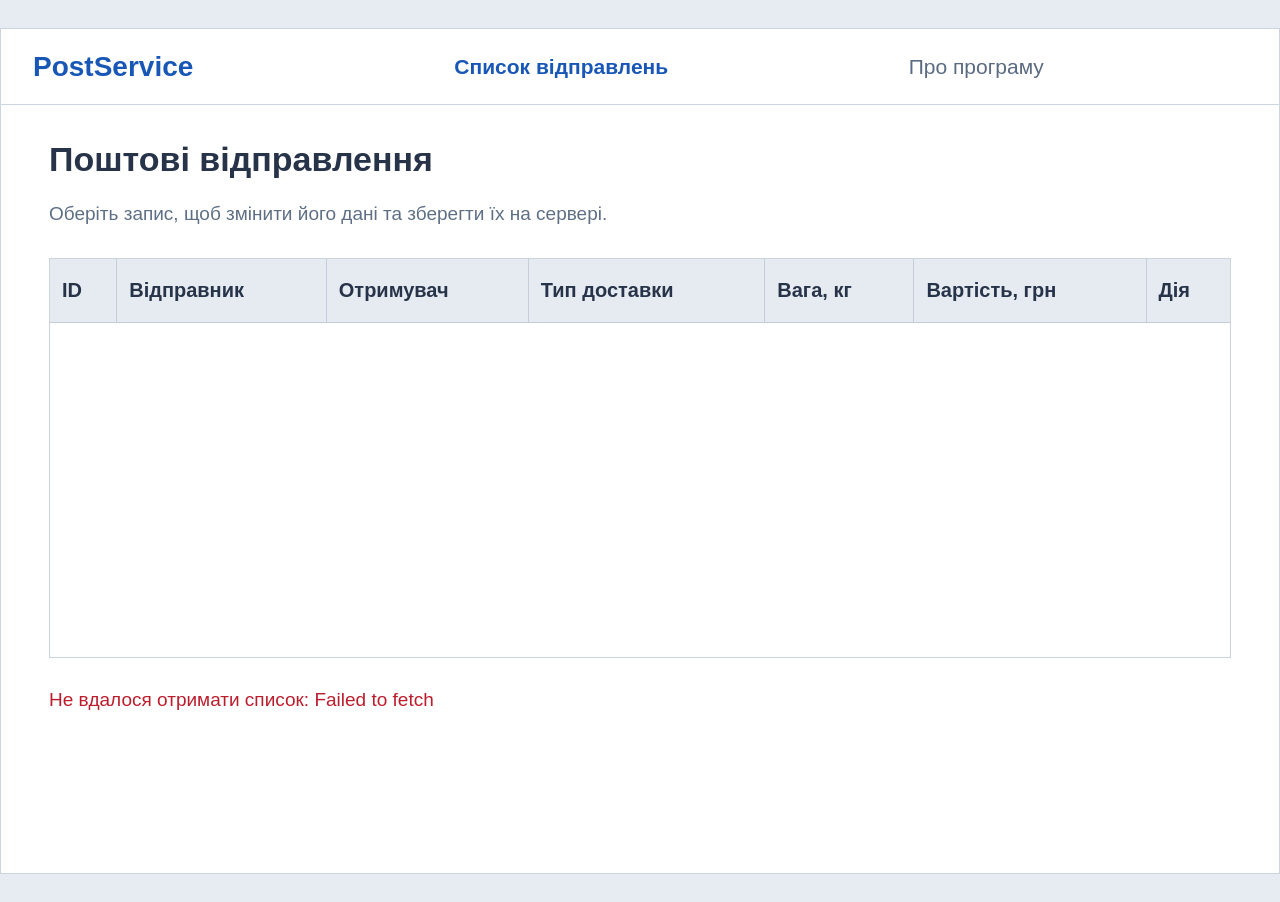
<file: Практична 26-27 веб/index.html>
<!doctype html>
<html lang="uk">
<head>
  <meta charset="utf-8">
  <meta name="viewport" content="width=device-width, initial-scale=1">
  <title>Список відправлень — PostService</title>
  <link rel="stylesheet" href="styles.css">
  <link rel="stylesheet" href="edit.css">
  <script src="list.js" defer></script>
</head>
<body>
  <div class="app-shell">
    <header class="site-header">
      <a class="brand" href="index.html">PostService</a>
      <button class="menu-toggle" id="menu-toggle" type="button" aria-label="Відкрити меню" aria-expanded="false">☰</button>
      <nav class="nav" id="nav" aria-label="Основна навігація">
        <a class="active" aria-current="page" href="index.html">Список відправлень</a>
        <a href="http://localhost:5211/#/about">Про програму</a>
      </nav>
    </header>
    <main class="list-page practical-list">
      <h1>Поштові відправлення</h1>
      <p class="muted introduction">Оберіть запис, щоб змінити його дані та зберегти їх на сервері.</p>
      <div class="table-wrap">
        <table>
          <thead><tr><th>ID</th><th>Відправник</th><th>Отримувач</th><th>Тип доставки</th><th>Вага, кг</th><th>Вартість, грн</th><th>Дія</th></tr></thead>
          <tbody id="postings"></tbody>
        </table>
      </div>
      <div id="cards" class="cards"></div>
      <p class="status" id="status" role="status">Завантаження відправлень…</p>
    </main>
  </div>
</body>
</html>
</file>
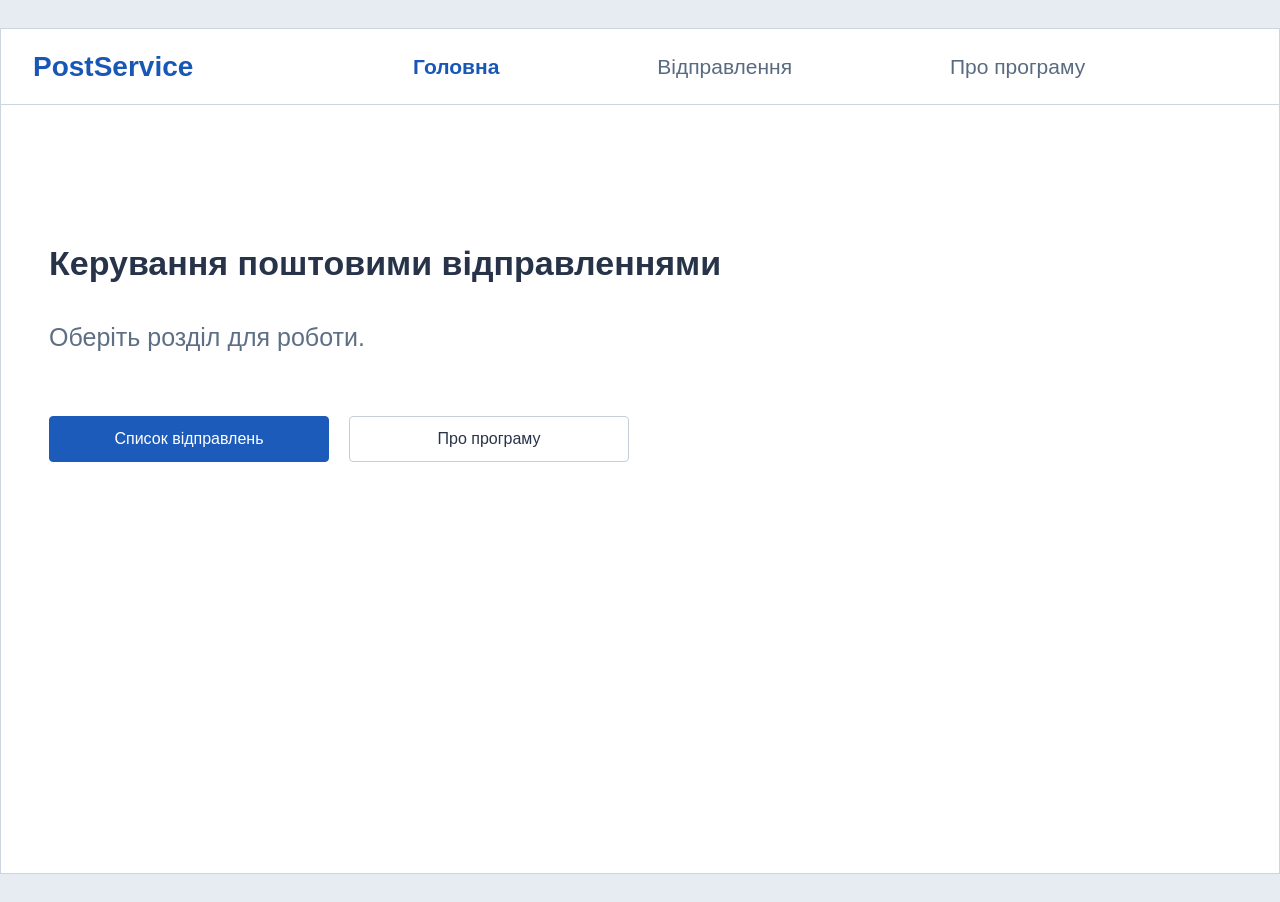
<file: Практична 28 веб/html/index.html>
<!doctype html>
<html lang="uk">
<head>
  <meta charset="utf-8">
  <meta name="viewport" content="width=device-width, initial-scale=1">
  <title>PostService — облік поштових відправлень</title>
  <link rel="stylesheet" href="styles.css">
  <script src="app.js" defer></script>
</head>
<body>
  <div class="app-shell">
    <header class="site-header">
      <a class="brand" href="#/">PostService</a>
      <button class="menu-toggle" id="menu-toggle" type="button" aria-label="Відкрити меню" aria-expanded="false">☰</button>
      <nav class="nav" id="nav" aria-label="Основна навігація">
        <a href="#/" data-route="home">Головна</a>
        <a href="#/postings" data-route="postings">Відправлення</a>
        <a href="#/about" data-route="about">Про програму</a>
      </nav>
    </header>
    <main id="app" tabindex="-1"></main>
  </div>
  <div id="toast" class="toast" role="status" aria-live="polite"></div>
  <dialog id="delete-dialog" aria-labelledby="delete-title">
    <form method="dialog" class="dialog-content">
      <h2 id="delete-title">Підтвердження видалення</h2>
      <p id="delete-message"></p>
      <p class="muted">Відновити запис після видалення неможливо.</p>
      <div class="dialog-actions">
        <button class="button" value="cancel">Скасувати</button>
        <button class="button danger" id="confirm-delete" value="delete">Видалити</button>
      </div>
    </form>
  </dialog>
</body>
</html>
</file>
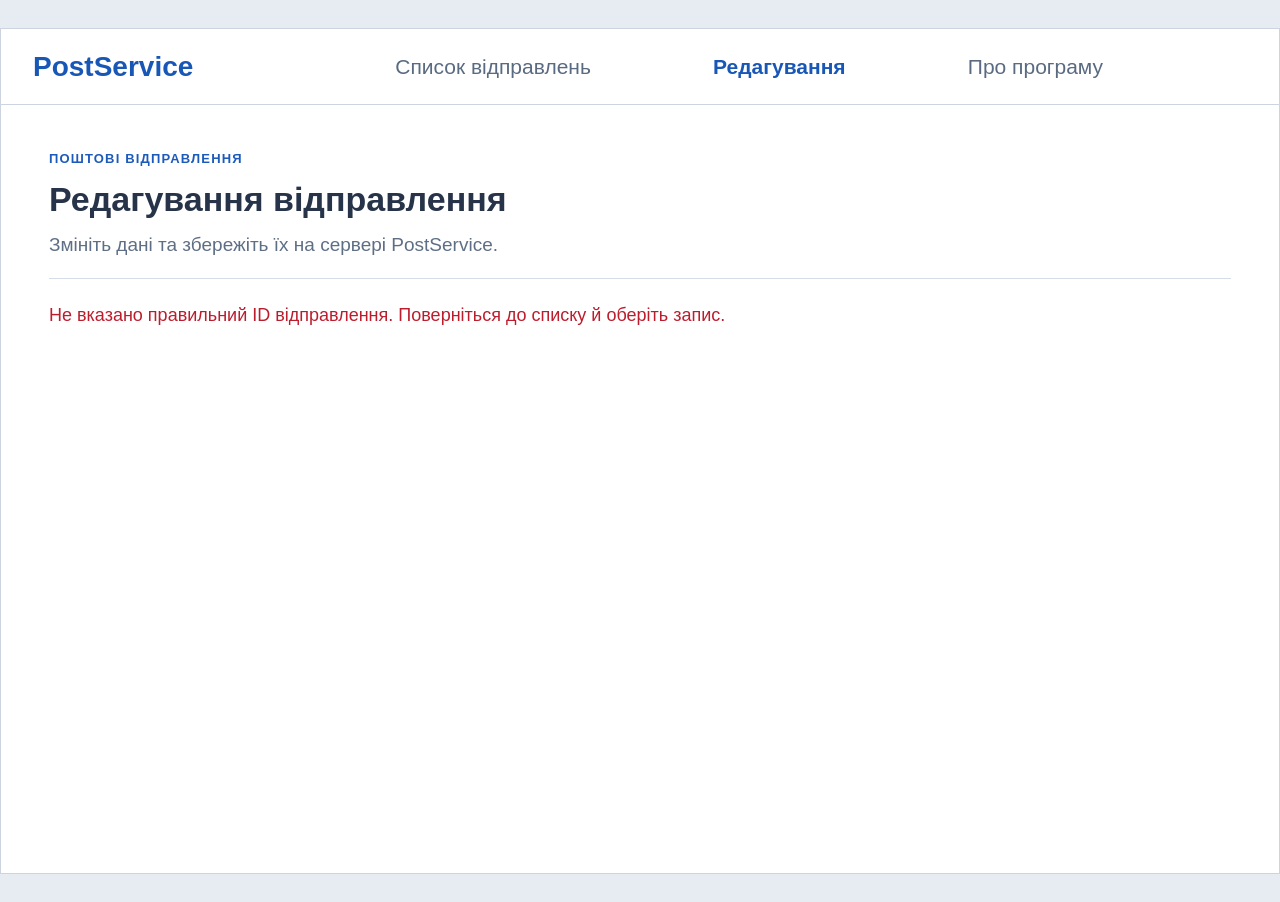
<file: Практична 26-27 веб/edit.html>
<!doctype html>
<html lang="uk">
<head>
  <meta charset="utf-8">
  <meta name="viewport" content="width=device-width, initial-scale=1">
  <title>Редагування відправлення — PostService</title>
  <link rel="stylesheet" href="styles.css">
  <link rel="stylesheet" href="edit.css">
  <script src="edit.js" defer></script>
</head>
<body>
  <div class="app-shell">
    <header class="site-header">
      <a class="brand" href="index.html">PostService</a>
      <button class="menu-toggle" id="menu-toggle" type="button" aria-label="Відкрити меню" aria-expanded="false">☰</button>
      <nav class="nav" id="nav" aria-label="Основна навігація">
        <a href="index.html">Список відправлень</a>
        <a class="active" aria-current="page" href="edit.html">Редагування</a>
        <a href="http://localhost:5211/#/about">Про програму</a>
      </nav>
    </header>
    <main class="edit-page">
      <div class="page-heading">
        <div>
          <p class="eyebrow">ПОШТОВІ ВІДПРАВЛЕННЯ <span id="posting-id"></span></p>
          <h1>Редагування відправлення</h1>
          <p class="muted">Змініть дані та збережіть їх на сервері PostService.</p>
        </div>
      </div>
      <div id="page-status" class="page-status" role="status" aria-live="polite">Завантаження відправлення…</div>
      <form id="edit-form" class="posting-form" novalidate hidden>
        <p class="form-note">Поля зі знаком * обов’язкові.</p>
        <p class="form-error" id="form-error" role="alert" aria-live="assertive"></p>

        <div class="field"><label for="from">Відправник *</label><input id="from" name="from" type="text" autocomplete="name" aria-describedby="error-from"><span class="field-error" id="error-from"></span></div>
        <div class="field"><label for="to">Отримувач *</label><input id="to" name="to" type="text" aria-describedby="error-to"><span class="field-error" id="error-to"></span></div>
        <div class="field"><label for="content">Вміст *</label><input id="content" name="content" type="text" aria-describedby="error-content"><span class="field-error" id="error-content"></span></div>
        <div class="field"><label for="deliveryType">Тип доставки *</label><select id="deliveryType" name="deliveryType" aria-describedby="error-deliveryType"><option value="">Оберіть тип доставки</option><option value="1">Відділення</option><option value="2">Кур’єр</option><option value="3">Експрес-кур’єр</option></select><span class="field-error" id="error-deliveryType"></span></div>
        <div class="field"><label for="weight">Вага, кг *</label><input id="weight" name="weight" type="text" inputmode="decimal" aria-describedby="error-weight"><span class="field-error" id="error-weight"></span></div>
        <div class="field"><label for="width">Ширина, см *</label><input id="width" name="width" type="text" inputmode="numeric" aria-describedby="error-width"><span class="field-error" id="error-width"></span></div>
        <div class="field"><label for="height">Висота, см *</label><input id="height" name="height" type="text" inputmode="numeric" aria-describedby="error-height"><span class="field-error" id="error-height"></span></div>
        <div class="field"><label for="depth">Глибина, см *</label><input id="depth" name="depth" type="text" inputmode="numeric" aria-describedby="error-depth"><span class="field-error" id="error-depth"></span></div>
        <div class="field"><label for="value">Оголошена цінність, грн</label><input id="value" name="value" type="text" inputmode="decimal" aria-describedby="error-value"><span class="field-error" id="error-value"></span></div>
        <div class="field"><label for="description">Опис</label><textarea id="description" name="description" rows="2" aria-describedby="error-description"></textarea><span class="field-error" id="error-description"></span></div>
        <div class="field"><label for="price">Вартість, грн</label><input id="price" type="text" readonly aria-label="Вартість доставки, обчислює сервер"><span class="field-error"></span></div>

        <div class="form-actions">
          <button class="button primary" id="save-button" type="button">Зберегти</button>
          <button class="button" id="cancel-button" type="button">Скасувати</button>
        </div>
      </form>
    </main>
  </div>
</body>
</html>
</file>
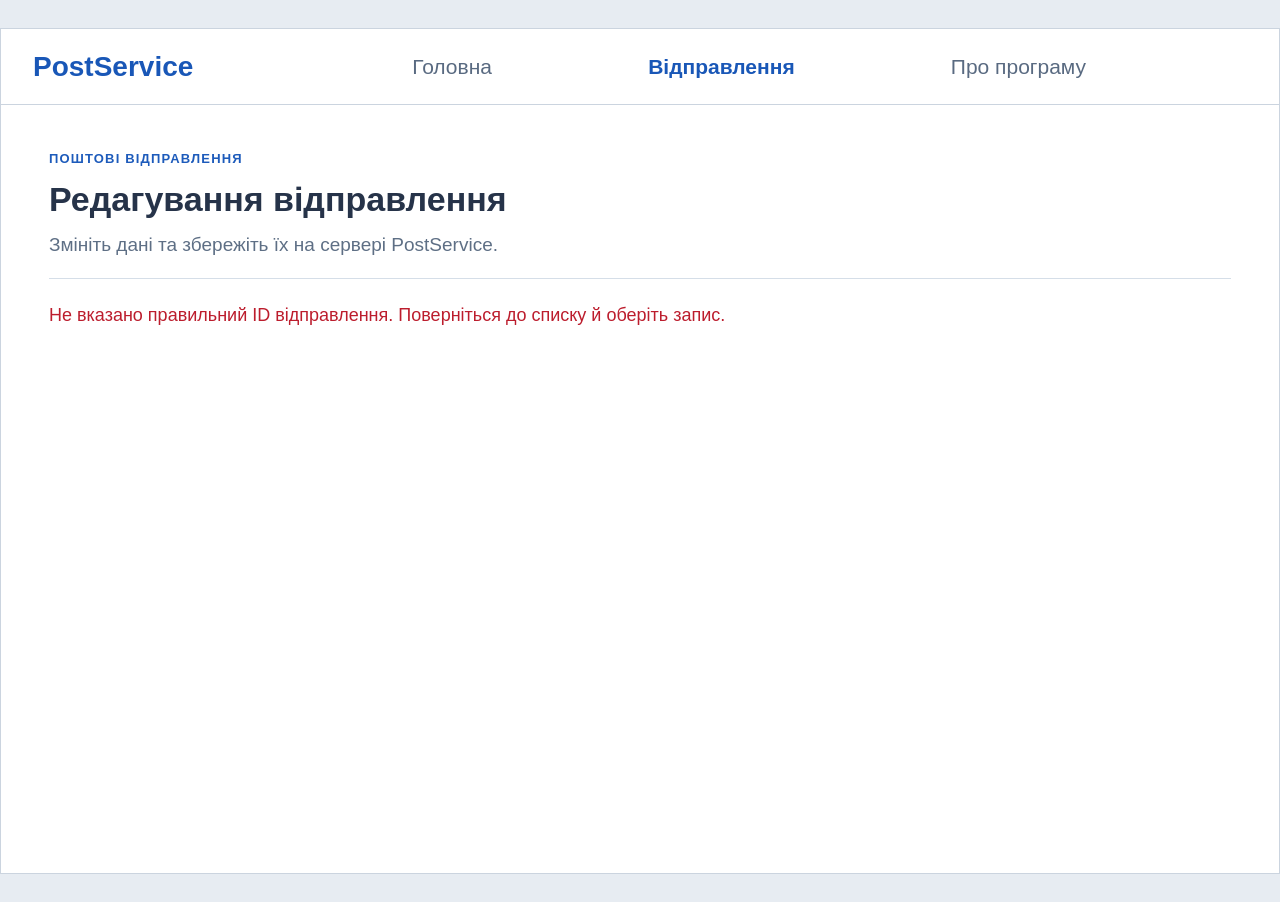
<file: Практична 42/PostService/wwwroot/edit.html>
<!doctype html>
<html lang="uk">
<head>
  <meta charset="utf-8">
  <meta name="viewport" content="width=device-width, initial-scale=1">
  <title>Редагування відправлення — PostService</title>
  <link rel="stylesheet" href="styles.css">
  <link rel="stylesheet" href="edit.css">
  <script src="edit.js" defer></script>
</head>
<body>
  <div class="app-shell">
    <header class="site-header">
      <a class="brand" href="/#/">PostService</a>
      <button class="menu-toggle" id="menu-toggle" type="button" aria-label="Відкрити меню" aria-expanded="false">☰</button>
      <nav class="nav" id="nav" aria-label="Основна навігація">
        <a href="/#/">Головна</a>
        <a class="active" aria-current="page" href="/#/postings">Відправлення</a>
        <a href="/#/about">Про програму</a>
      </nav>
    </header>
    <main class="edit-page">
      <div class="page-heading">
        <div>
          <p class="eyebrow">ПОШТОВІ ВІДПРАВЛЕННЯ <span id="posting-id"></span></p>
          <h1>Редагування відправлення</h1>
          <p class="muted">Змініть дані та збережіть їх на сервері PostService.</p>
        </div>
      </div>
      <div id="page-status" class="page-status" role="status" aria-live="polite">Завантаження відправлення…</div>
      <form id="edit-form" class="posting-form" novalidate hidden>
        <p class="form-note">Поля зі знаком * обов’язкові.</p>
        <p class="form-error" id="form-error" role="alert" aria-live="assertive"></p>

        <div class="field"><label for="from">Відправник *</label><input id="from" name="from" type="text" autocomplete="name" aria-describedby="error-from"><span class="field-error" id="error-from"></span></div>
        <div class="field"><label for="to">Отримувач *</label><input id="to" name="to" type="text" aria-describedby="error-to"><span class="field-error" id="error-to"></span></div>
        <div class="field"><label for="content">Вміст *</label><input id="content" name="content" type="text" aria-describedby="error-content"><span class="field-error" id="error-content"></span></div>
        <div class="field"><label for="deliveryType">Тип доставки *</label><select id="deliveryType" name="deliveryType" aria-describedby="error-deliveryType"><option value="">Оберіть тип доставки</option><option value="1">Відділення</option><option value="2">Кур’єр</option><option value="3">Експрес-кур’єр</option></select><span class="field-error" id="error-deliveryType"></span></div>
        <div class="field"><label for="weight">Вага, кг *</label><input id="weight" name="weight" type="text" inputmode="decimal" aria-describedby="error-weight"><span class="field-error" id="error-weight"></span></div>
        <div class="field"><label for="width">Ширина, см *</label><input id="width" name="width" type="text" inputmode="numeric" aria-describedby="error-width"><span class="field-error" id="error-width"></span></div>
        <div class="field"><label for="height">Висота, см *</label><input id="height" name="height" type="text" inputmode="numeric" aria-describedby="error-height"><span class="field-error" id="error-height"></span></div>
        <div class="field"><label for="depth">Глибина, см *</label><input id="depth" name="depth" type="text" inputmode="numeric" aria-describedby="error-depth"><span class="field-error" id="error-depth"></span></div>
        <div class="field"><label for="value">Оголошена цінність, грн</label><input id="value" name="value" type="text" inputmode="decimal" aria-describedby="error-value"><span class="field-error" id="error-value"></span></div>
        <div class="field"><label for="description">Опис</label><textarea id="description" name="description" rows="2" aria-describedby="error-description"></textarea><span class="field-error" id="error-description"></span></div>
        <div class="field"><label for="price">Вартість, грн</label><input id="price" type="text" readonly aria-label="Вартість доставки, обчислює сервер"><span class="field-error"></span></div>

        <div class="form-actions">
          <button class="button primary" id="save-button" type="button">Зберегти</button>
          <button class="button" id="cancel-button" type="button">Скасувати</button>
        </div>
      </form>
    </main>
  </div>
</body>
</html>
</file>
<file: Практична 26-27 веб/styles.css>
:root{font-family:Arial,Helvetica,sans-serif;color:#263349;background:#e7ecf2;font-size:16px}*{box-sizing:border-box}body{margin:0}.app-shell{background:#fff;max-width:1536px;min-height:calc(100vh - 56px);margin:28px auto;border:1px solid #cbd4df}.site-header{height:76px;display:flex;align-items:center;border-bottom:1px solid #cbd4df;padding:0 32px;gap:11vw}.brand{color:#1957b7;font-size:28px;font-weight:700;text-decoration:none;white-space:nowrap}.nav{display:flex;align-items:center;justify-content:space-around;flex:1;max-width:830px}.nav a{color:#596a81;text-decoration:none;font-size:21px;padding:12px 8px}.nav a.active{color:#1957b7;font-weight:700}.nav a:hover,.text-button:hover{text-decoration:underline}.menu-toggle{display:none}main{padding:34px 48px 50px;min-height:calc(100vh - 132px)}h1{font-size:34px;line-height:1.2;margin:0 0 38px}h2{font-size:26px}p{line-height:1.5}.muted{color:#5e6f85}.button{border:1px solid #c4cfda;background:#fff;color:#263349;border-radius:4px;padding:10px 24px;min-height:46px;font:inherit;cursor:pointer;text-decoration:none;text-align:center;display:inline-flex;align-items:center;justify-content:center}.button:hover{background:#f2f6fb}.button:focus-visible,a:focus-visible,input:focus-visible,select:focus-visible,textarea:focus-visible{outline:3px solid #75a5f4;outline-offset:2px}.button.primary{background:#1d5bbb;border-color:#1d5bbb;color:white}.button.primary:hover{background:#174d9e}.button.danger{background:#bc2531;border-color:#bc2531;color:white}.button:disabled{opacity:.45;cursor:not-allowed}.home{padding-top:104px}.home h1{margin-bottom:35px}.home p{font-size:25px;margin-bottom:60px}.home-actions{display:flex;gap:20px}.home-actions .button{min-width:280px}.about h1{margin-bottom:88px}.about h2{color:#1957b7;font-size:40px;margin:0 0 44px}.about p{font-size:26px;max-width:1000px;margin:0 0 55px}.about .footnote{font-size:23px;margin:65px 0}.toolbar{display:flex;align-items:center;gap:19px;margin:0 0 46px}.toolbar .button{min-width:160px}.toolbar .button:first-child{min-width:270px}.toolbar .spacer{flex:1}.table-wrap{border:1px solid #cbd4df;min-height:470px;overflow:auto}table{width:100%;border-collapse:collapse;font-size:20px}th,td{text-align:left;border-right:1px solid #c5ced8;border-bottom:1px solid #c5ced8;padding:20px 12px}th:last-child,td:last-child{border-right:0}th{background:#e6ebf1;font-weight:700}tbody tr{cursor:pointer}tbody tr:hover{background:#eef4fc}tbody tr.selected{background:#e3edfc}tbody tr.selected:hover{background:#d8e6fb}.status{margin-top:55px;color:#5e6f85;font-size:19px}.status.error,.form-error,.field-error{color:#bc1d2d}.empty{padding:35px;color:#5e6f85}.cards{display:none}.form-page h1{margin-bottom:34px}.form-note{font-size:19px;color:#5e6f85;margin-bottom:9px}.form-error{min-height:26px;font-weight:700;margin:0 0 5px}.posting-form{max-width:1210px}.field{display:grid;grid-template-columns:350px minmax(300px,570px) minmax(160px,1fr);align-items:start;gap:20px;margin:0 0 10px;min-height:39px}.field label{padding-top:7px;font-size:20px}.field input,.field select,.field textarea{width:100%;border:1px solid #c5ced8;border-radius:2px;background:white;color:#263349;padding:7px 12px;font:inherit;font-size:19px;min-height:39px}.field textarea{min-height:39px;resize:vertical}.field input[readonly]{background:#e6ebf1;color:#5e6f85}.field input.invalid,.field select.invalid,.field textarea.invalid{border-color:#e43d4b}.field-error{font-size:17px;padding-top:7px;min-height:22px}.form-actions{display:flex;gap:19px;margin-left:370px;margin-top:38px}.form-actions .button{min-width:216px}.details{max-width:900px}.detail-row{display:grid;grid-template-columns:450px 1fr;gap:5px;margin-bottom:17px;font-size:21px}.detail-row dt{color:#5e6f85}.detail-row dd{margin:0}.details .button{margin-top:55px;min-width:275px}.toast{position:fixed;right:28px;bottom:28px;background:#24354f;color:#fff;padding:13px 20px;border-radius:4px;box-shadow:0 10px 30px #20355033;max-width:420px;opacity:0;pointer-events:none;transition:opacity .2s}.toast.show{opacity:1}dialog{border:1px solid #9caabd;padding:0;width:min(620px,calc(100vw - 32px));box-shadow:0 20px 70px #26334933}dialog::backdrop{background:#16274366}.dialog-content{padding:28px 32px}.dialog-content h2{margin:0 0 30px}.dialog-content p{font-size:20px}.dialog-actions{display:flex;justify-content:flex-end;gap:16px;margin-top:36px}.dialog-actions .button{min-width:155px}.text-button{background:none;border:0;color:#1957b7;padding:5px 0;font:inherit;cursor:pointer;margin-right:20px}
@media(max-width:850px){.app-shell{margin:0;min-height:100vh;border:0}.site-header{height:72px;padding:0 24px;gap:0;justify-content:space-between}.brand{font-size:24px}.menu-toggle{display:block;border:0;background:none;font-size:23px;cursor:pointer;color:#263349}.nav{display:none;position:absolute;z-index:3;top:72px;left:0;right:0;background:white;border-bottom:1px solid #cbd4df;box-shadow:0 8px 20px #26334914;padding:10px 24px}.nav.open{display:flex;flex-direction:column;align-items:stretch}.nav a{font-size:18px}main{padding:34px 24px}h1{font-size:28px;margin-bottom:28px}.home{padding-top:65px}.home p{font-size:20px;margin-bottom:34px}.home-actions{flex-direction:column}.home-actions .button{width:100%;min-width:0}.about h1{margin-bottom:55px}.about h2{font-size:34px}.about p{font-size:20px;margin-bottom:35px}.about .footnote{font-size:18px}.toolbar{display:grid;grid-template-columns:1fr 1fr;gap:10px;margin-bottom:25px}.toolbar .button,.toolbar .button:first-child{min-width:0}.toolbar .button:first-child{grid-column:1/-1}.toolbar .spacer{display:none}.table-wrap{display:none}.cards{display:grid;gap:14px}.card{border:1px solid #cbd4df;border-radius:4px;padding:17px 18px}.card.selected{background:#e3edfc;border-color:#3475df}.card h2{margin:0 0 14px;font-size:22px}.card p{margin:7px 0;font-size:18px}.card .muted{margin-top:14px}.card-actions{margin-top:13px}.status{margin-top:28px}.field{display:block;margin-bottom:15px}.field label{display:block;padding:0 0 6px;font-size:18px}.field input,.field select,.field textarea{font-size:18px}.field-error{padding-top:5px}.form-actions{margin:28px 0 0;display:grid;grid-template-columns:1fr 1fr}.form-actions .button{min-width:0}.detail-row{grid-template-columns:45% 1fr;font-size:18px;margin-bottom:16px}.details .button{margin-top:35px}.dialog-content{padding:22px}.dialog-content p{font-size:18px}.dialog-actions .button{min-width:0;flex:1}}
@media(max-width:480px){.toolbar{grid-template-columns:1fr 1fr}.toolbar .button{padding:9px 7px;font-size:15px}.toolbar #refresh-button{grid-column:1/-1}.form-actions{grid-template-columns:1fr}.detail-row{grid-template-columns:1fr;gap:2px}.detail-row dt{font-size:16px}}
</file>
<file: Практична 26-27 веб/edit.css>
.edit-page{padding-top:44px}.page-heading{border-bottom:1px solid #d5dee8;padding-bottom:18px;margin-bottom:26px}.page-heading h1{margin:10px 0 12px}.page-heading .muted{font-size:19px;margin:0}.eyebrow{color:#1d5bbb;font-size:13px;font-weight:700;letter-spacing:.09em;margin:0}.eyebrow span{color:#697b91;margin-left:10px}.page-status{color:#5e6f85;min-height:30px;font-size:18px;margin-bottom:10px}.page-status.error{color:#bc1d2d}.posting-form[hidden]{display:none}.posting-form{max-width:1220px}.posting-form .field{grid-template-columns:340px minmax(300px,570px) minmax(160px,1fr)}.posting-form .form-actions{margin-left:360px}.posting-form .field-error{line-height:1.25}.posting-form input[aria-invalid="true"],.posting-form select[aria-invalid="true"],.posting-form textarea[aria-invalid="true"]{border-color:#c51e30;box-shadow:0 0 0 1px #c51e30}.posting-form textarea{min-height:66px}.posting-form .form-error{margin-bottom:14px}.posting-form .form-note{margin-top:0}
@media(max-width:850px){.edit-page{padding-top:24px}.page-heading{margin-bottom:20px}.page-heading .muted{font-size:17px}.posting-form .field{display:block}.posting-form .form-actions{margin-left:0}.posting-form .field-error{display:block;min-height:19px}.posting-form textarea{min-height:75px}}
.practical-list .introduction{font-size:19px;margin:-18px 0 30px}.practical-list table .button{min-height:36px;padding:5px 14px;font-size:16px}.practical-list .table-wrap{min-height:400px}.practical-list .cards .button{margin-top:14px}.practical-list .status{margin-top:28px}
</file>
<file: Практична 28 веб/html/styles.css>
:root{font-family:Arial,Helvetica,sans-serif;color:#263349;background:#e7ecf2;font-size:16px}*{box-sizing:border-box}body{margin:0}.app-shell{background:#fff;max-width:1536px;min-height:calc(100vh - 56px);margin:28px auto;border:1px solid #cbd4df}.site-header{height:76px;display:flex;align-items:center;border-bottom:1px solid #cbd4df;padding:0 32px;gap:11vw}.brand{color:#1957b7;font-size:28px;font-weight:700;text-decoration:none;white-space:nowrap}.nav{display:flex;align-items:center;justify-content:space-around;flex:1;max-width:830px}.nav a{color:#596a81;text-decoration:none;font-size:21px;padding:12px 8px}.nav a.active{color:#1957b7;font-weight:700}.nav a:hover,.text-button:hover{text-decoration:underline}.menu-toggle{display:none}main{padding:34px 48px 50px;min-height:calc(100vh - 132px)}h1{font-size:34px;line-height:1.2;margin:0 0 38px}h2{font-size:26px}p{line-height:1.5}.muted{color:#5e6f85}.button{border:1px solid #c4cfda;background:#fff;color:#263349;border-radius:4px;padding:10px 24px;min-height:46px;font:inherit;cursor:pointer;text-decoration:none;text-align:center;display:inline-flex;align-items:center;justify-content:center}.button:hover{background:#f2f6fb}.button:focus-visible,a:focus-visible,input:focus-visible,select:focus-visible,textarea:focus-visible{outline:3px solid #75a5f4;outline-offset:2px}.button.primary{background:#1d5bbb;border-color:#1d5bbb;color:white}.button.primary:hover{background:#174d9e}.button.danger{background:#bc2531;border-color:#bc2531;color:white}.button:disabled{opacity:.45;cursor:not-allowed}.home{padding-top:104px}.home h1{margin-bottom:35px}.home p{font-size:25px;margin-bottom:60px}.home-actions{display:flex;gap:20px}.home-actions .button{min-width:280px}.about h1{margin-bottom:88px}.about h2{color:#1957b7;font-size:40px;margin:0 0 44px}.about p{font-size:26px;max-width:1000px;margin:0 0 55px}.about .footnote{font-size:23px;margin:65px 0}.toolbar{display:flex;align-items:center;gap:19px;margin:0 0 46px}.toolbar .button{min-width:160px}.toolbar .button:first-child{min-width:270px}.toolbar .spacer{flex:1}.table-wrap{border:1px solid #cbd4df;min-height:470px;overflow:auto}table{width:100%;border-collapse:collapse;font-size:20px}th,td{text-align:left;border-right:1px solid #c5ced8;border-bottom:1px solid #c5ced8;padding:20px 12px}th:last-child,td:last-child{border-right:0}th{background:#e6ebf1;font-weight:700}tbody tr{cursor:pointer}tbody tr:hover{background:#eef4fc}tbody tr.selected{background:#e3edfc}tbody tr.selected:hover{background:#d8e6fb}.status{margin-top:55px;color:#5e6f85;font-size:19px}.status.error,.form-error,.field-error{color:#bc1d2d}.empty{padding:35px;color:#5e6f85}.cards{display:none}.form-page h1{margin-bottom:34px}.form-note{font-size:19px;color:#5e6f85;margin-bottom:9px}.form-error{min-height:26px;font-weight:700;margin:0 0 5px}.posting-form{max-width:1210px}.field{display:grid;grid-template-columns:350px minmax(300px,570px) minmax(160px,1fr);align-items:start;gap:20px;margin:0 0 10px;min-height:39px}.field label{padding-top:7px;font-size:20px}.field input,.field select,.field textarea{width:100%;border:1px solid #c5ced8;border-radius:2px;background:white;color:#263349;padding:7px 12px;font:inherit;font-size:19px;min-height:39px}.field textarea{min-height:39px;resize:vertical}.field input[readonly]{background:#e6ebf1;color:#5e6f85}.field input.invalid,.field select.invalid,.field textarea.invalid{border-color:#e43d4b}.field-error{font-size:17px;padding-top:7px;min-height:22px}.form-actions{display:flex;gap:19px;margin-left:370px;margin-top:38px}.form-actions .button{min-width:216px}.details{max-width:900px}.detail-row{display:grid;grid-template-columns:450px 1fr;gap:5px;margin-bottom:17px;font-size:21px}.detail-row dt{color:#5e6f85}.detail-row dd{margin:0}.details .button{margin-top:55px;min-width:275px}.toast{position:fixed;right:28px;bottom:28px;background:#24354f;color:#fff;padding:13px 20px;border-radius:4px;box-shadow:0 10px 30px #20355033;max-width:420px;opacity:0;pointer-events:none;transition:opacity .2s}.toast.show{opacity:1}dialog{border:1px solid #9caabd;padding:0;width:min(620px,calc(100vw - 32px));box-shadow:0 20px 70px #26334933}dialog::backdrop{background:#16274366}.dialog-content{padding:28px 32px}.dialog-content h2{margin:0 0 30px}.dialog-content p{font-size:20px}.dialog-actions{display:flex;justify-content:flex-end;gap:16px;margin-top:36px}.dialog-actions .button{min-width:155px}.text-button{background:none;border:0;color:#1957b7;padding:5px 0;font:inherit;cursor:pointer;margin-right:20px}
@media(max-width:850px){.app-shell{margin:0;min-height:100vh;border:0}.site-header{height:72px;padding:0 24px;gap:0;justify-content:space-between}.brand{font-size:24px}.menu-toggle{display:block;border:0;background:none;font-size:23px;cursor:pointer;color:#263349}.nav{display:none;position:absolute;z-index:3;top:72px;left:0;right:0;background:white;border-bottom:1px solid #cbd4df;box-shadow:0 8px 20px #26334914;padding:10px 24px}.nav.open{display:flex;flex-direction:column;align-items:stretch}.nav a{font-size:18px}main{padding:34px 24px}h1{font-size:28px;margin-bottom:28px}.home{padding-top:65px}.home p{font-size:20px;margin-bottom:34px}.home-actions{flex-direction:column}.home-actions .button{width:100%;min-width:0}.about h1{margin-bottom:55px}.about h2{font-size:34px}.about p{font-size:20px;margin-bottom:35px}.about .footnote{font-size:18px}.toolbar{display:grid;grid-template-columns:1fr 1fr;gap:10px;margin-bottom:25px}.toolbar .button,.toolbar .button:first-child{min-width:0}.toolbar .button:first-child{grid-column:1/-1}.toolbar .spacer{display:none}.table-wrap{display:none}.cards{display:grid;gap:14px}.card{border:1px solid #cbd4df;border-radius:4px;padding:17px 18px}.card.selected{background:#e3edfc;border-color:#3475df}.card h2{margin:0 0 14px;font-size:22px}.card p{margin:7px 0;font-size:18px}.card .muted{margin-top:14px}.card-actions{margin-top:13px}.status{margin-top:28px}.field{display:block;margin-bottom:15px}.field label{display:block;padding:0 0 6px;font-size:18px}.field input,.field select,.field textarea{font-size:18px}.field-error{padding-top:5px}.form-actions{margin:28px 0 0;display:grid;grid-template-columns:1fr 1fr}.form-actions .button{min-width:0}.detail-row{grid-template-columns:45% 1fr;font-size:18px;margin-bottom:16px}.details .button{margin-top:35px}.dialog-content{padding:22px}.dialog-content p{font-size:18px}.dialog-actions .button{min-width:0;flex:1}}
@media(max-width:480px){.toolbar{grid-template-columns:1fr 1fr}.toolbar .button{padding:9px 7px;font-size:15px}.toolbar #refresh-button{grid-column:1/-1}.form-actions{grid-template-columns:1fr}.detail-row{grid-template-columns:1fr;gap:2px}.detail-row dt{font-size:16px}}
</file>
<file: Практична 42/PostService/wwwroot/styles.css>
:root{font-family:Arial,Helvetica,sans-serif;color:#263349;background:#e7ecf2;font-size:16px}*{box-sizing:border-box}body{margin:0}.app-shell{background:#fff;max-width:1536px;min-height:calc(100vh - 56px);margin:28px auto;border:1px solid #cbd4df}.site-header{height:76px;display:flex;align-items:center;border-bottom:1px solid #cbd4df;padding:0 32px;gap:11vw}.brand{color:#1957b7;font-size:28px;font-weight:700;text-decoration:none;white-space:nowrap}.nav{display:flex;align-items:center;justify-content:space-around;flex:1;max-width:830px}.nav a{color:#596a81;text-decoration:none;font-size:21px;padding:12px 8px}.nav a.active{color:#1957b7;font-weight:700}.nav a:hover,.text-button:hover{text-decoration:underline}.menu-toggle{display:none}main{padding:34px 48px 50px;min-height:calc(100vh - 132px)}h1{font-size:34px;line-height:1.2;margin:0 0 38px}h2{font-size:26px}p{line-height:1.5}.muted{color:#5e6f85}.button{border:1px solid #c4cfda;background:#fff;color:#263349;border-radius:4px;padding:10px 24px;min-height:46px;font:inherit;cursor:pointer;text-decoration:none;text-align:center;display:inline-flex;align-items:center;justify-content:center}.button:hover{background:#f2f6fb}.button:focus-visible,a:focus-visible,input:focus-visible,select:focus-visible,textarea:focus-visible{outline:3px solid #75a5f4;outline-offset:2px}.button.primary{background:#1d5bbb;border-color:#1d5bbb;color:white}.button.primary:hover{background:#174d9e}.button.danger{background:#bc2531;border-color:#bc2531;color:white}.button:disabled{opacity:.45;cursor:not-allowed}.home{padding-top:104px}.home h1{margin-bottom:35px}.home p{font-size:25px;margin-bottom:60px}.home-actions{display:flex;gap:20px}.home-actions .button{min-width:280px}.about h1{margin-bottom:88px}.about h2{color:#1957b7;font-size:40px;margin:0 0 44px}.about p{font-size:26px;max-width:1000px;margin:0 0 55px}.about .footnote{font-size:23px;margin:65px 0}.toolbar{display:flex;align-items:center;gap:19px;margin:0 0 46px}.toolbar .button{min-width:160px}.toolbar .button:first-child{min-width:270px}.toolbar .spacer{flex:1}.table-wrap{border:1px solid #cbd4df;min-height:470px;overflow:auto}table{width:100%;border-collapse:collapse;font-size:20px}th,td{text-align:left;border-right:1px solid #c5ced8;border-bottom:1px solid #c5ced8;padding:20px 12px}th:last-child,td:last-child{border-right:0}th{background:#e6ebf1;font-weight:700}tbody tr{cursor:pointer}tbody tr:hover{background:#eef4fc}tbody tr.selected{background:#e3edfc}tbody tr.selected:hover{background:#d8e6fb}.status{margin-top:55px;color:#5e6f85;font-size:19px}.status.error,.form-error,.field-error{color:#bc1d2d}.empty{padding:35px;color:#5e6f85}.cards{display:none}.form-page h1{margin-bottom:34px}.form-note{font-size:19px;color:#5e6f85;margin-bottom:9px}.form-error{min-height:26px;font-weight:700;margin:0 0 5px}.posting-form{max-width:1210px}.field{display:grid;grid-template-columns:350px minmax(300px,570px) minmax(160px,1fr);align-items:start;gap:20px;margin:0 0 10px;min-height:39px}.field label{padding-top:7px;font-size:20px}.field input,.field select,.field textarea{width:100%;border:1px solid #c5ced8;border-radius:2px;background:white;color:#263349;padding:7px 12px;font:inherit;font-size:19px;min-height:39px}.field textarea{min-height:39px;resize:vertical}.field input[readonly]{background:#e6ebf1;color:#5e6f85}.field input.invalid,.field select.invalid,.field textarea.invalid{border-color:#e43d4b}.field-error{font-size:17px;padding-top:7px;min-height:22px}.form-actions{display:flex;gap:19px;margin-left:370px;margin-top:38px}.form-actions .button{min-width:216px}.details{max-width:900px}.detail-row{display:grid;grid-template-columns:450px 1fr;gap:5px;margin-bottom:17px;font-size:21px}.detail-row dt{color:#5e6f85}.detail-row dd{margin:0}.details .button{margin-top:55px;min-width:275px}.toast{position:fixed;right:28px;bottom:28px;background:#24354f;color:#fff;padding:13px 20px;border-radius:4px;box-shadow:0 10px 30px #20355033;max-width:420px;opacity:0;pointer-events:none;transition:opacity .2s}.toast.show{opacity:1}dialog{border:1px solid #9caabd;padding:0;width:min(620px,calc(100vw - 32px));box-shadow:0 20px 70px #26334933}dialog::backdrop{background:#16274366}.dialog-content{padding:28px 32px}.dialog-content h2{margin:0 0 30px}.dialog-content p{font-size:20px}.dialog-actions{display:flex;justify-content:flex-end;gap:16px;margin-top:36px}.dialog-actions .button{min-width:155px}.text-button{background:none;border:0;color:#1957b7;padding:5px 0;font:inherit;cursor:pointer;margin-right:20px}
@media(max-width:850px){.app-shell{margin:0;min-height:100vh;border:0}.site-header{height:72px;padding:0 24px;gap:0;justify-content:space-between}.brand{font-size:24px}.menu-toggle{display:block;border:0;background:none;font-size:23px;cursor:pointer;color:#263349}.nav{display:none;position:absolute;z-index:3;top:72px;left:0;right:0;background:white;border-bottom:1px solid #cbd4df;box-shadow:0 8px 20px #26334914;padding:10px 24px}.nav.open{display:flex;flex-direction:column;align-items:stretch}.nav a{font-size:18px}main{padding:34px 24px}h1{font-size:28px;margin-bottom:28px}.home{padding-top:65px}.home p{font-size:20px;margin-bottom:34px}.home-actions{flex-direction:column}.home-actions .button{width:100%;min-width:0}.about h1{margin-bottom:55px}.about h2{font-size:34px}.about p{font-size:20px;margin-bottom:35px}.about .footnote{font-size:18px}.toolbar{display:grid;grid-template-columns:1fr 1fr;gap:10px;margin-bottom:25px}.toolbar .button,.toolbar .button:first-child{min-width:0}.toolbar .button:first-child{grid-column:1/-1}.toolbar .spacer{display:none}.table-wrap{display:none}.cards{display:grid;gap:14px}.card{border:1px solid #cbd4df;border-radius:4px;padding:17px 18px}.card.selected{background:#e3edfc;border-color:#3475df}.card h2{margin:0 0 14px;font-size:22px}.card p{margin:7px 0;font-size:18px}.card .muted{margin-top:14px}.card-actions{margin-top:13px}.status{margin-top:28px}.field{display:block;margin-bottom:15px}.field label{display:block;padding:0 0 6px;font-size:18px}.field input,.field select,.field textarea{font-size:18px}.field-error{padding-top:5px}.form-actions{margin:28px 0 0;display:grid;grid-template-columns:1fr 1fr}.form-actions .button{min-width:0}.detail-row{grid-template-columns:45% 1fr;font-size:18px;margin-bottom:16px}.details .button{margin-top:35px}.dialog-content{padding:22px}.dialog-content p{font-size:18px}.dialog-actions .button{min-width:0;flex:1}}
@media(max-width:480px){.toolbar{grid-template-columns:1fr 1fr}.toolbar .button{padding:9px 7px;font-size:15px}.toolbar #refresh-button{grid-column:1/-1}.form-actions{grid-template-columns:1fr}.detail-row{grid-template-columns:1fr;gap:2px}.detail-row dt{font-size:16px}}
</file>
<file: Практична 42/PostService/wwwroot/edit.css>
.edit-page{padding-top:44px}.page-heading{border-bottom:1px solid #d5dee8;padding-bottom:18px;margin-bottom:26px}.page-heading h1{margin:10px 0 12px}.page-heading .muted{font-size:19px;margin:0}.eyebrow{color:#1d5bbb;font-size:13px;font-weight:700;letter-spacing:.09em;margin:0}.eyebrow span{color:#697b91;margin-left:10px}.page-status{color:#5e6f85;min-height:30px;font-size:18px;margin-bottom:10px}.page-status.error{color:#bc1d2d}.posting-form[hidden]{display:none}.posting-form{max-width:1220px}.posting-form .field{grid-template-columns:340px minmax(300px,570px) minmax(160px,1fr)}.posting-form .form-actions{margin-left:360px}.posting-form .field-error{line-height:1.25}.posting-form input[aria-invalid="true"],.posting-form select[aria-invalid="true"],.posting-form textarea[aria-invalid="true"]{border-color:#c51e30;box-shadow:0 0 0 1px #c51e30}.posting-form textarea{min-height:66px}.posting-form .form-error{margin-bottom:14px}.posting-form .form-note{margin-top:0}
@media(max-width:850px){.edit-page{padding-top:24px}.page-heading{margin-bottom:20px}.page-heading .muted{font-size:17px}.posting-form .field{display:block}.posting-form .form-actions{margin-left:0}.posting-form .field-error{display:block;min-height:19px}.posting-form textarea{min-height:75px}}
</file>
